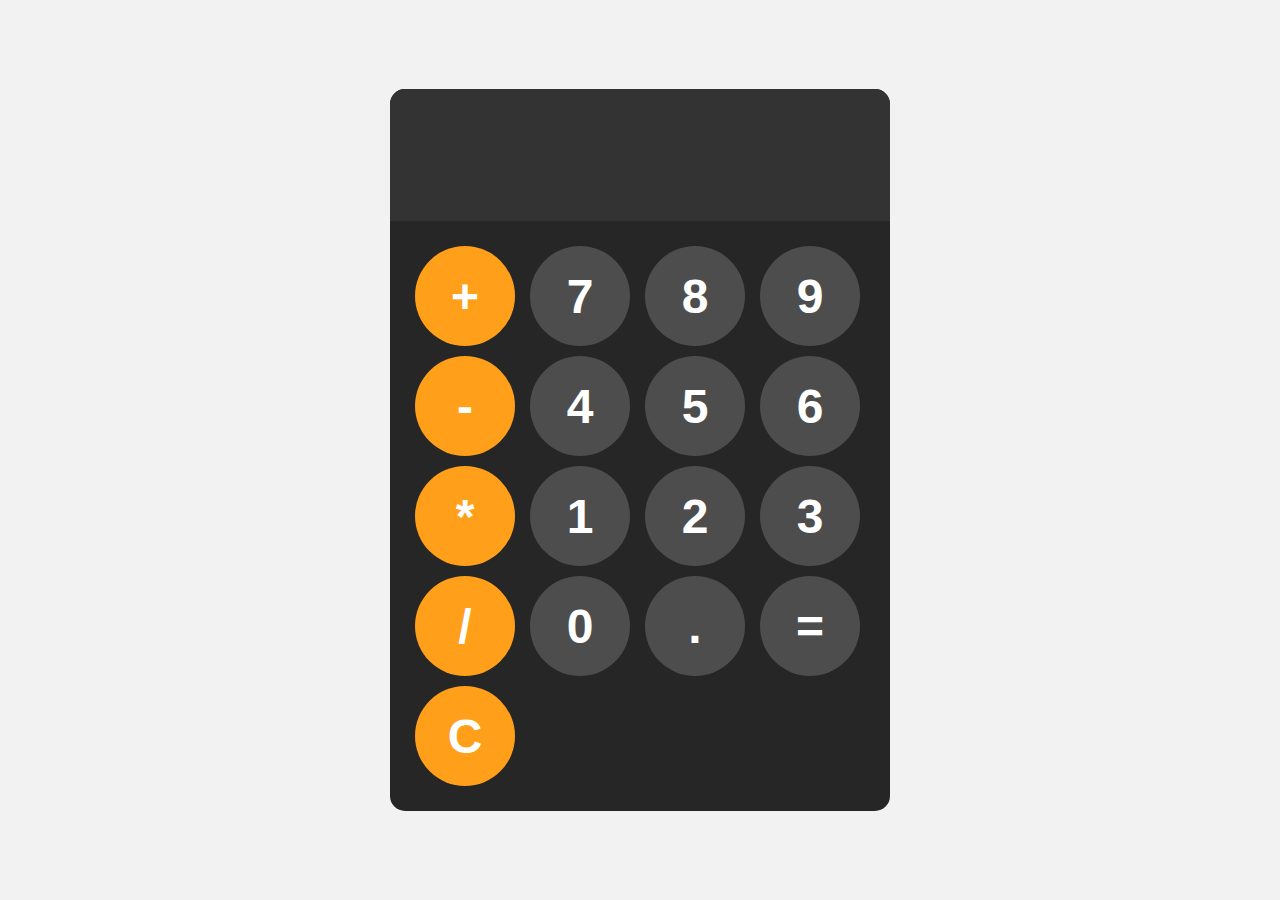
<file: JavaSript Projects/Calculator/index.html>
<!DOCTYPE html>
<html lang="en">
<head>
    <meta charset="UTF-8">
    <meta name="viewport" content="width=device-width, initial-scale=1.0">
    <title>Document</title>
    <link rel="stylesheet" href="style.css">
</head>
<body>
    <div id="calculator">
        <input type="text" id="display" readonly>
        <div id="keys">
            <button onclick="appendToDisplay('+')" class="operator-btn">+</button>
            <button onclick="appendToDisplay('7')">7</button>
            <button onclick="appendToDisplay('8')">8</button>
            <button onclick="appendToDisplay('9')">9</button>
            <button onclick="appendToDisplay('-')" class="operator-btn">-</button>
            <button onclick="appendToDisplay('4')">4</button>
            <button onclick="appendToDisplay('5')">5</button>
            <button onclick="appendToDisplay('6')">6</button>
            <button onclick="appendToDisplay('*')" class="operator-btn">*</button>
            <button onclick="appendToDisplay('1')">1</button>
            <button onclick="appendToDisplay('2')">2</button>
            <button onclick="appendToDisplay('3')">3</button>
            <button onclick="appendToDisplay('/')" class="operator-btn">/</button>
            <button onclick="appendToDisplay('0')">0</button>
            <button onclick="appendToDisplay('.')" >.</button>

            <button onclick="calculate()">=</button>
            <button onclick="clearDisplay()"class="operator-btn">C</button>
        </div>


    </div>

    <script src="index.js"></script>
</body>
</html>
</file>
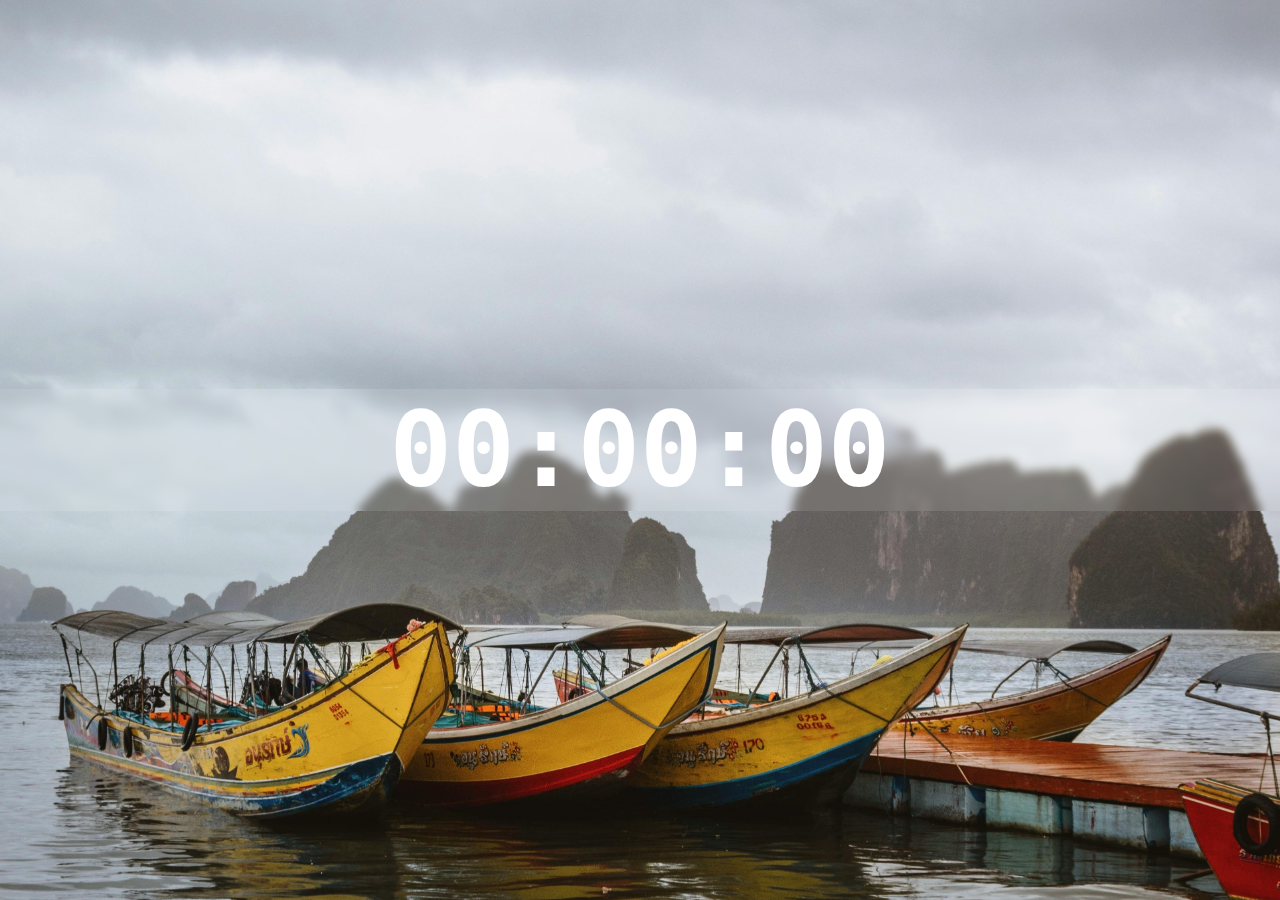
<file: JavaSript Projects/Digital Clock/index.html>
<!DOCTYPE html>
<html lang="en">
<head>
    <meta charset="UTF-8">
    <meta name="viewport" content="width=device-width, initial-scale=1.0">
    <title>Document</title>
    <link rel="stylesheet" href="style.css">
</head>
<body>
    <div id="clock-container">
        <div id="clock">00:00:00</div>
    </div>

    <script src="index.js"></script>
</body>
</html>
</file>
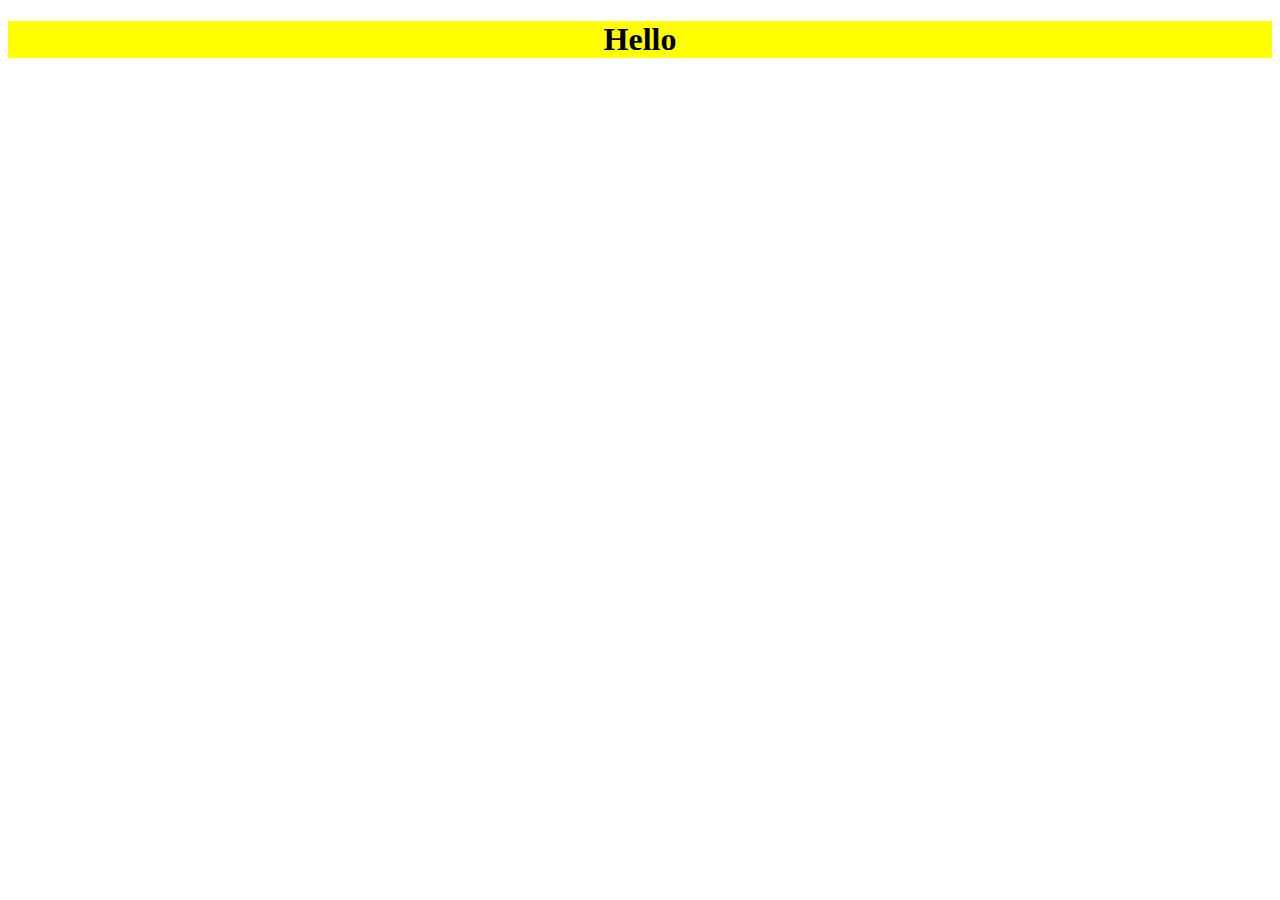
<file: JavaSript Projects/DOM/index.html>
<!DOCTYPE html>
<html lang="en">
<head>
    <meta charset="UTF-8">
    <meta name="viewport" content="width=device-width, initial-scale=1.0">
    <title>Document</title>
</head>
<body>
    <h1 id="my-head">Hello</h1>

    <script src="index.js"></script>
</body>
</html>
</file>
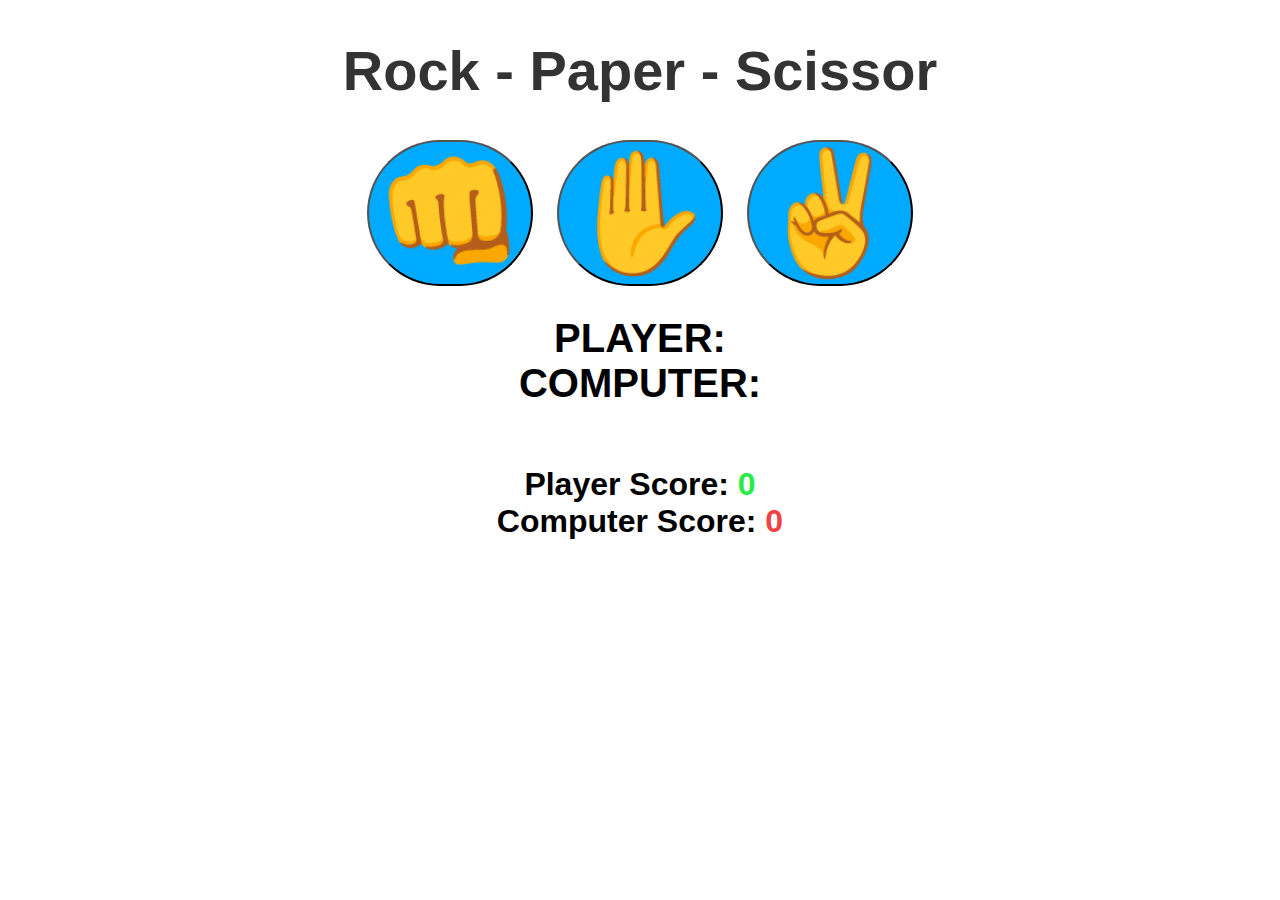
<file: JavaSript Projects/Rock-scaeser-paper/index.html>
<!DOCTYPE html>
<html lang="en">
<head>
    <meta charset="UTF-8">
    <meta name="viewport" content="width=device-width, initial-scale=1.0">
    <title>Document</title>
    <link rel="stylesheet" href="style.css">
</head>
<body>
    <h1>Rock - Paper - Scissor</h1>

    <div class="choices">
        <button onclick="playGame('rock')">👊</button>
        <button onclick="playGame('paper')">✋</button>
        <button onclick="playGame('scissors')">✌️</button>
    </div>

    <div id="playerDisplay">PLAYER:</div>
    <div id="computerDisplay">COMPUTER:</div>
    <div id="resultDisplay"></div>

    <div class="scoreDisplay">
        Player Score:
        <span id="playerScoreDisplay">0</span>
    </div>
    <div class="scoreDisplay">
        Computer Score:
        <span id="computerScoreDisplay">0</span>
    </div>

    <script src="index.js"></script>
</body>
</html>
</file>
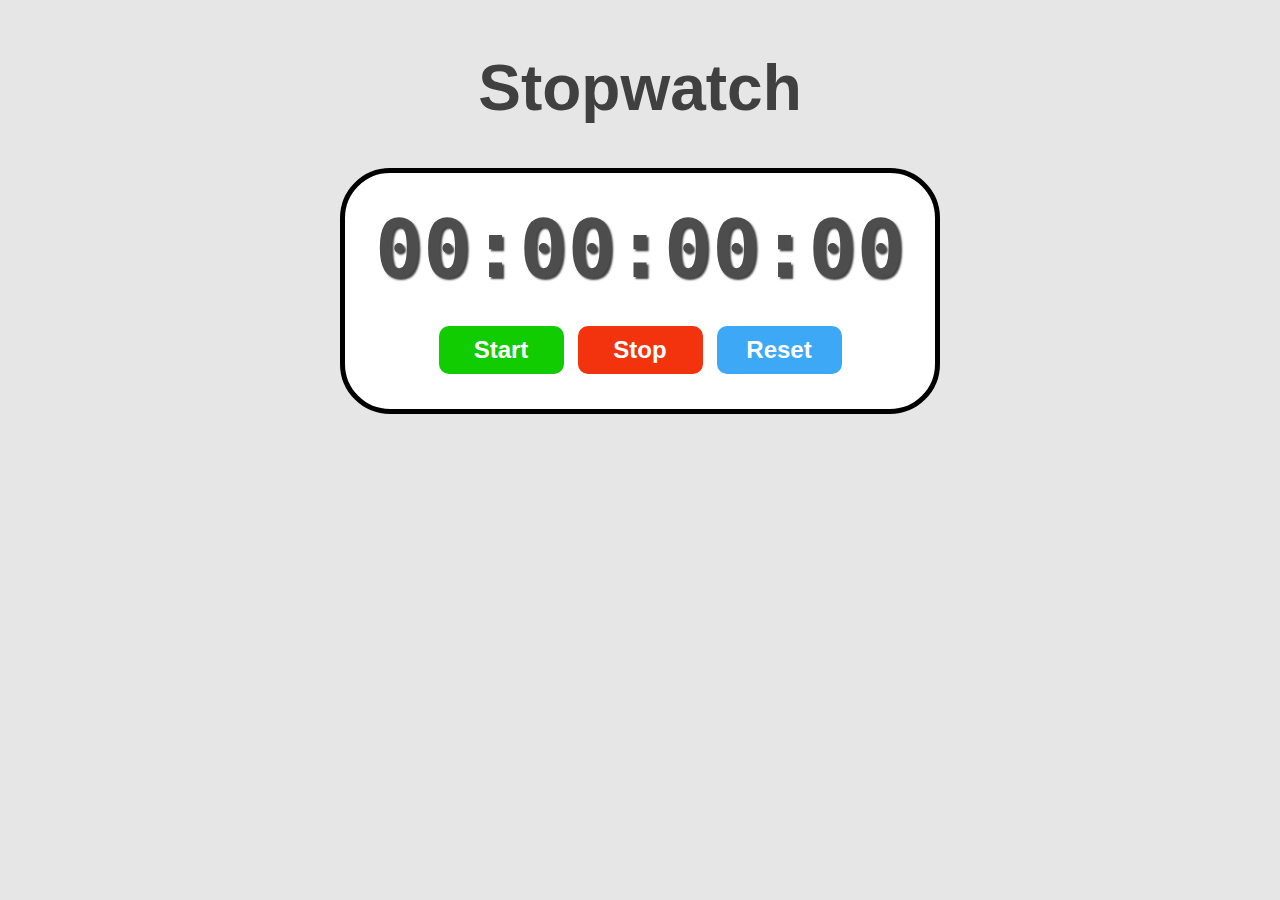
<file: JavaSript Projects/Stopwatch/index.html>
<!DOCTYPE html>
<html lang="en">
<head>
    <meta charset="UTF-8">
    <meta name="viewport" content="width=device-width, initial-scale=1.0">
    <title>Document</title>
    <link rel="stylesheet" href="stopwatch.css">
</head>
<body>
    <h1 id="myH1">Stopwatch</h1>

    <div id="container">
        <div id="display">
            00:00:00:00
        </div>
        <div id="controls">
            <button id="startBtn" onclick="start()">Start</button>
            <button id="stopBtn" onclick="stop()">Stop</button>
            <button id="resetBtn" onclick="Reset()">Reset</button>
        </div>
    </div>
    <script src="stopwatch.js"></script>
</body>
</html>
</file>
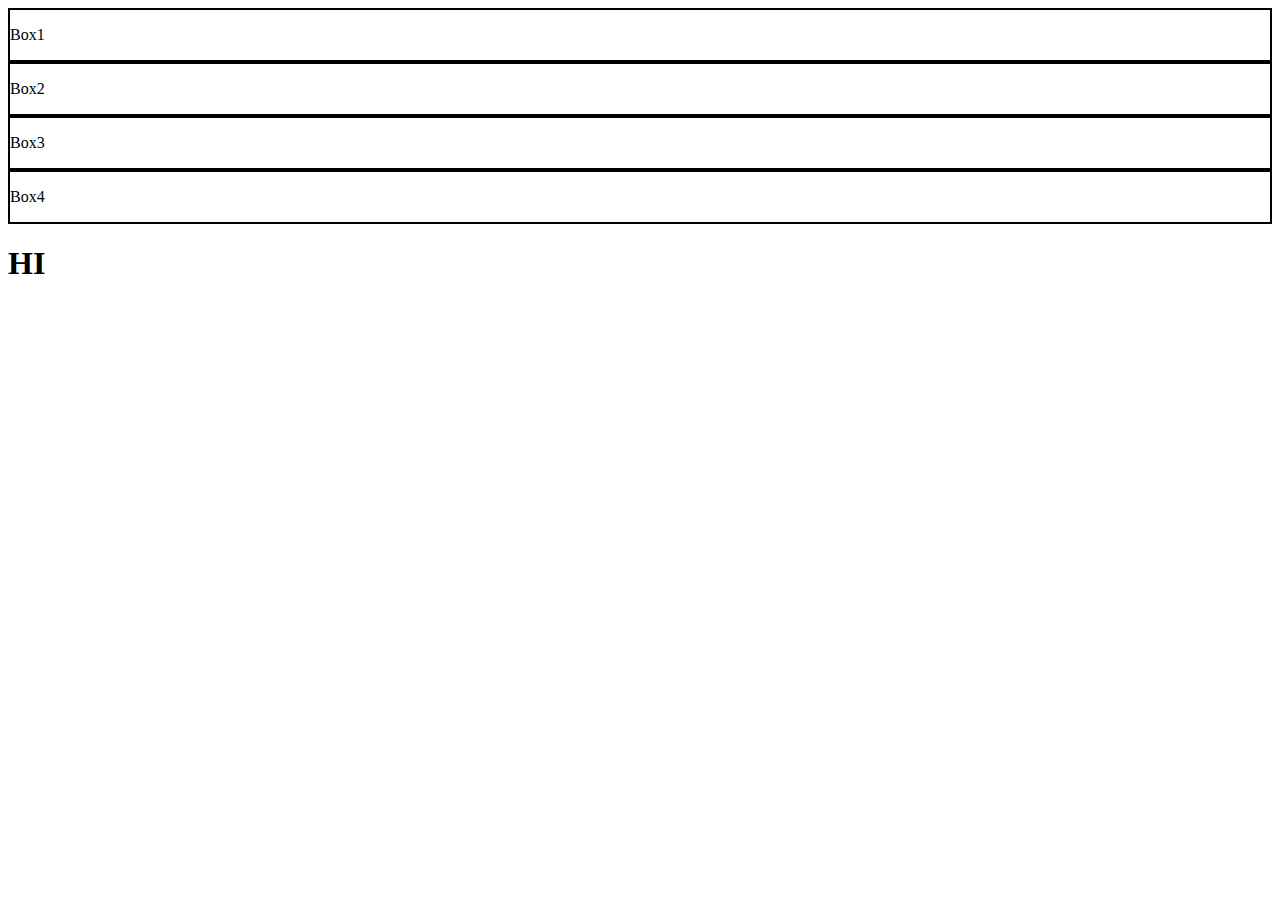
<file: JavaSript Projects/DOM/d/index.html>
<!DOCTYPE html>
<html lang="en">
<head>
    <meta charset="UTF-8">
    <meta name="viewport" content="width=device-width, initial-scale=1.0">
    <title>Document</title>
    <link rel="stylesheet" href="style.css">
</head>
<body>
    
    <div id="box1"class="box">
        <p>Box1</p>
    </div>
    <div id="box2"class="box">
        <p>Box2</p>
    </div>
    <div id="box3"class="box">
        <p>Box3</p>
    </div>
    <div id="box4"class="box">
        <p>Box4</p>
    </div>


    <script src="index.js"></script>
</body>
</html>
</file>
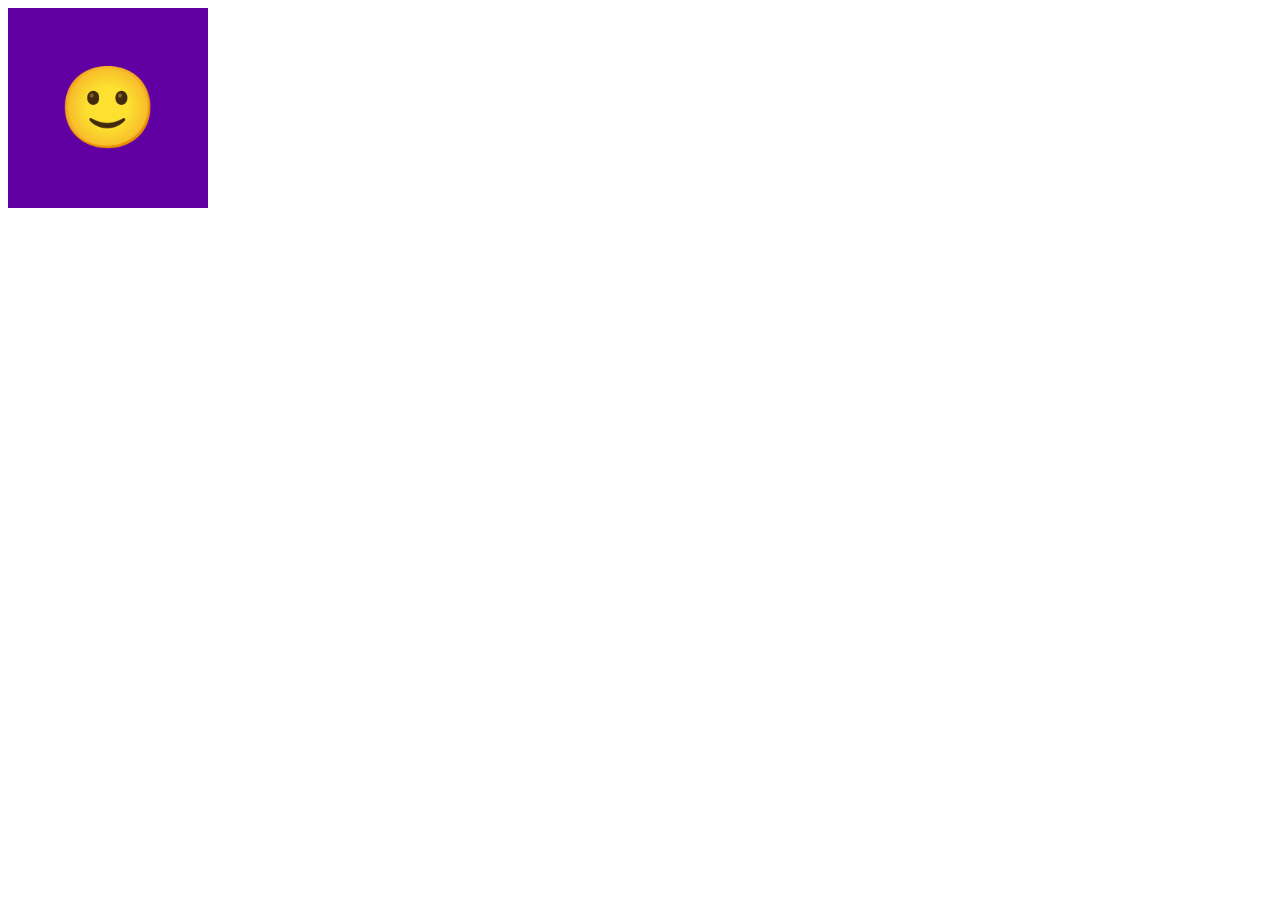
<file: JavaSript Projects/DOM/keyEvents/index.html>
<!DOCTYPE html>
<html lang="en">
<head>
    <meta charset="UTF-8">
    <meta name="viewport" content="width=device-width, initial-scale=1.0">
    <title>Document</title>
    <link rel="stylesheet" href="style.css">
</head>
<body>
    <div id="myBox">🙂</div>

    <script src="index.js"></script>
</body>
</html>
</file>
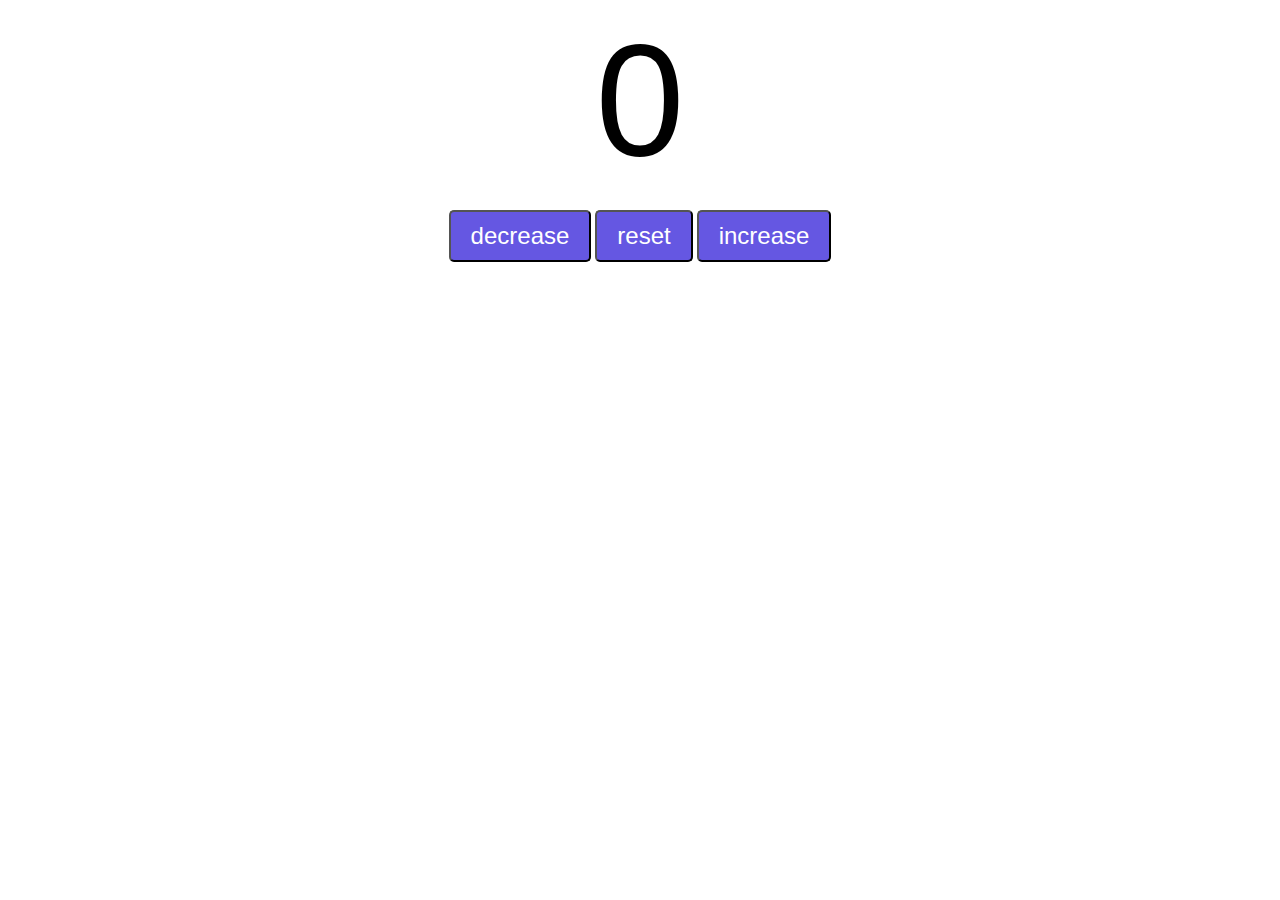
<file: JavaSript Projects/counter/counter.html>
<!DOCTYPE html>
<html lang="en">
<head>
    <meta charset="UTF-8">
    <meta name="viewport" content="width=device-width, initial-scale=1.0">
    <title>Document</title>
    <link rel="stylesheet" href="counter.css">
</head>
<body>
    <label id="countLabel" for="">0</label> <br>
  
  <div id="btnContainer">
    <button id="decreaseBtn" class="buttons">decrease</button>
    <button id="resetBtn" class="buttons">reset</button>
    <button id="increaseBtn" class="buttons">increase</button>
  </div>

  <script src="counter.js"></script>
</body>
</html>
</file>
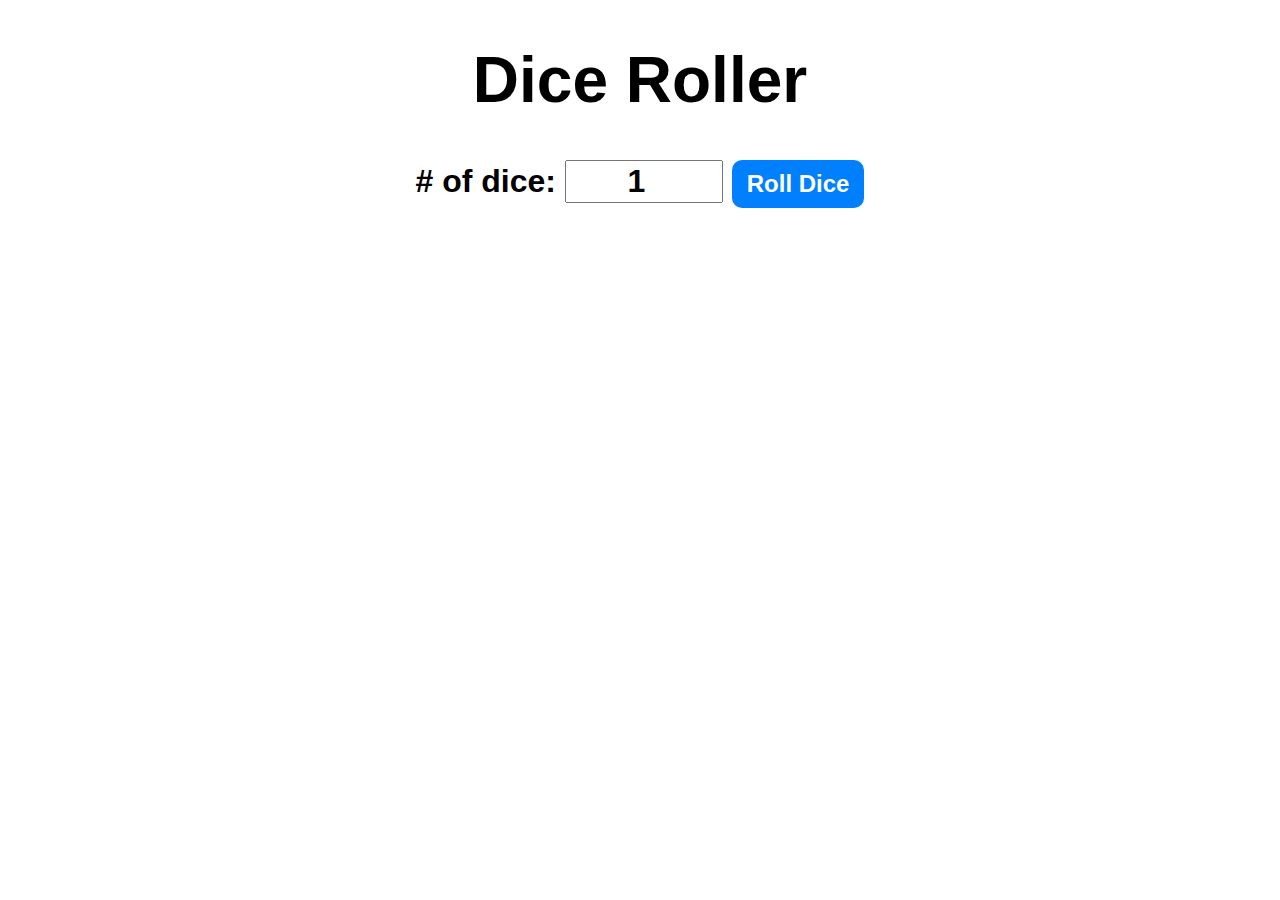
<file: JavaSript Projects/Roller Dice/roller.html>
<!DOCTYPE html>
<html lang="en">
<head>
    <meta charset="UTF-8">
    <meta name="viewport" content="width=device-width, initial-scale=1.0">
    <title>Document</title>
    <link rel="stylesheet" href="roller.css">
</head>
<body>
    <div class="container">
        <h1>Dice Roller</h1>
        <label># of dice:</label>
        <input type="number" id="numOfDice" value="1" min="1">
        <button onclick="rollDice()">Roll Dice</button>
        <div id="diceResult"></div>
        <div id="diceImage"></div>
    </div>


<script src="roller.js"></script>
</body>
</html>
</file>
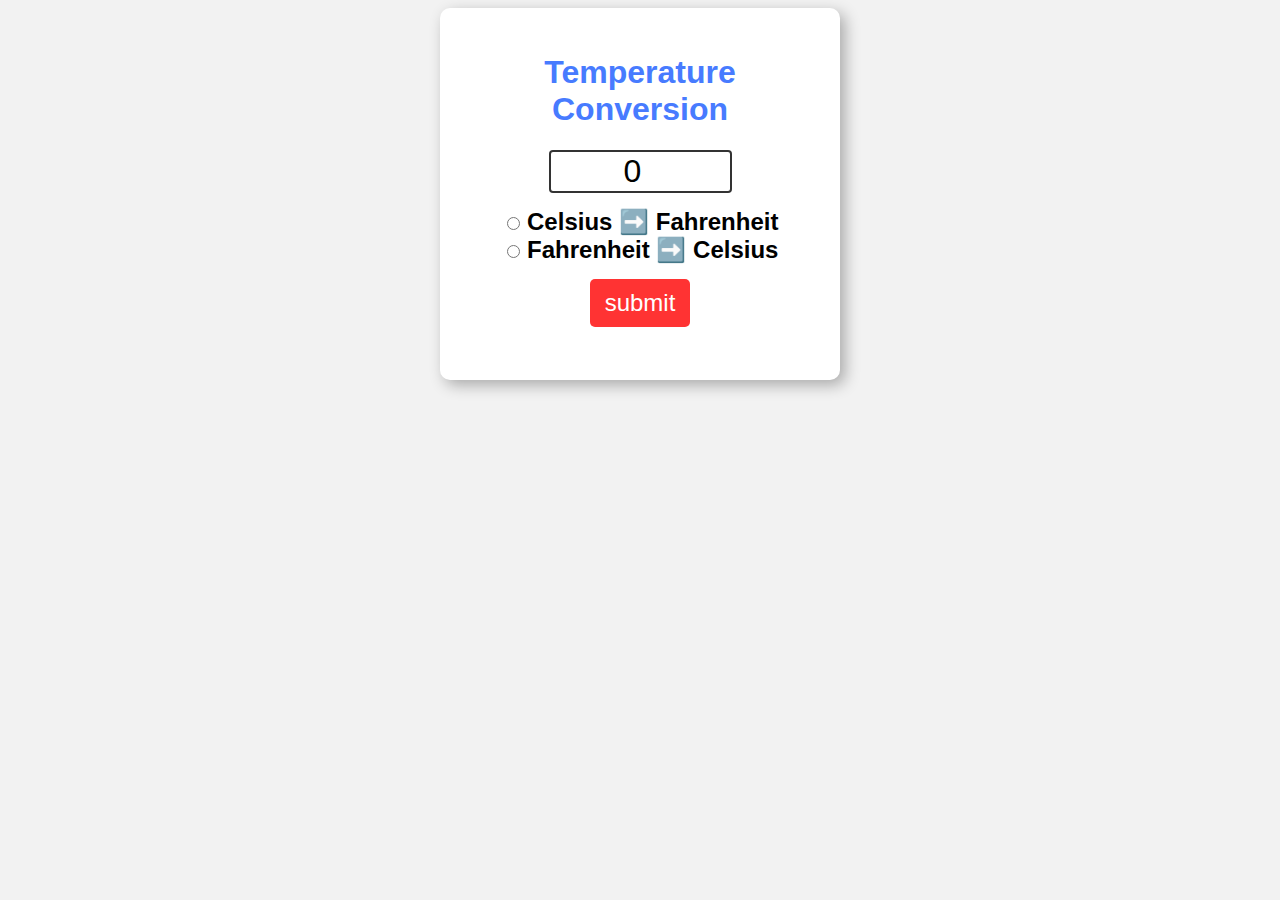
<file: JavaSript Projects/Temperature Conversion/temp.html>
<!DOCTYPE html>
<html lang="en">
<head>
    <meta charset="UTF-8">
    <meta name="viewport" content="width=device-width, initial-scale=1.0">
    <title>Document</title>
    <link rel="stylesheet" href="temp.css">
</head>
<body>
    <form action="">
    <h1>Temperature Conversion</h1>
    
    <input type="number" id="textBox" value="0"><br>

    <input type="radio" name="unit" id="toFahrenheit">
    <label for="toFahrenheit">Celsius ➡️ Fahrenheit</label><br>
    
    <input type="radio" name="unit" id="toCelsius">
    <label for="toCelsius">Fahrenheit ➡️ Celsius</label><br>

    <button type="button" onclick="convert()">submit</button>
    <p id="result"></p>
    </form>
    <script src="temp.js"></script>
</body>
</html>
</file>
<file: JavaSript Projects/Calculator/style.css>
body{
    margin: 0;
    display: flex;
    justify-content: center;
    align-items: center;
    height: 100vh;
    background-color: hsl(0, 0%, 95%);

}
#calculator{
    font-family: Arial, sans-serif;
    background-color: hsl(0, 0%, 15%);
    border-radius: 15px;
    max-width: 500px;
    overflow: hidden;
}
#display{
    width: 100%;
    padding: 20px;
    font-size: 5rem;
    text-align: left;
    border: none;
    background-color: hsl(0, 0%, 20%);
    color: white;
}
#keys{
    display: grid;
    grid-template-columns: repeat(4, 1fr);
    gap: 10px;
    padding: 25px;
}
button{
    width: 100px;
    height: 100px;
    border-radius: 50px;
    border: none;
    background-color: hsl(0, 0%, 30%);
    color: white;
    font-size: 3rem;
    font-weight: bold;
    cursor: pointer;
}
button:hover{
    background-color: hsl(0, 0%, 40%);

}
button:active{
    background-color: hsl(0, 0%, 50%);

}
.operator-btn{
   background-color: hsl(35, 100%, 55%); 
}
.operator-btn:hover{
   background-color: hsl(35, 100%, 65%); 
}
.operator-btn:active{
   background-color: hsl(35, 100%, 75%); 
}
</file>
<file: JavaSript Projects/Digital Clock/style.css>
body{
    margin: 0;
    background-image:url(pexels-leefinvrede-28506421.jpg) ;
    background-position: center;
    background-size: cover;
    background-repeat: no-repeat;
}
#clock-container{
    display: flex;
    justify-content: center;
    align-items: center;
    height: 100vh;
}
#clock{
    font-family: monospace;
    font-size: 6.5rem;
    font-weight: bold;
    text-align: center;
    color: white;
    backdrop-filter: blur(5px);
    background-color: hsla(0, 0%, 100%, 0.101);
    width: 100%;
}
</file>
<file: JavaSript Projects/Rock-scaeser-paper/style.css>
body{
    font-family: Arial, sans-serif;
    font-weight: bold;
    margin: 0;
    display: flex;
    flex-direction: column;
    align-items: center;
}
h1{
    font-size: 3.5rem;
    color: hsl(0, 0%, 20%);
}
.choices{
    margin-bottom: 30px;
}
.choices button{
    font-size: 7.5rem;
    min-width: 160px;
    margin: 0 10px;
    border-radius: 250px;
    background-color: hsl(200, 100%, 50%);
    cursor: pointer;
    transform: background-color 0.5s ease ;
}
.choices button:hover{
    background-color: hsl(200, 100%, 70%);
}
#playerDisplay, #computerDisplay{
    font-size: 2.5rem;
}
#resultDisplay{
    font-size: 5rem;
    margin: 30px 0;
}
.scoreDisplay{
    font-size: 2rem;
}
.greenText, #playerScoreDisplay{
color: hsl(130, 84%, 54%);
}
.redText, #computerScoreDisplay{
    color: hsl(0, 84%, 60%);
}
</file>
<file: JavaSript Projects/Stopwatch/stopwatch.css>
body{
    display: flex;
    flex-direction: column;
    align-items: center;
    background-color: hsl(0, 0%, 90%);
}
#myH1{
    font-size: 4rem;
    font-family: "Arial", sans-serif;
    color: hsl(0, 0%, 25%);
    
}
#container{
    display: flex;
    flex-direction: column;
    align-items: center;
    padding: 30px;
    border: 5px solid;
    border-radius: 50px;
    background-color: white;
}
#display{
    font-size: 5rem;
    font-family: monospace;
    font-weight: bold;
    color: hsl(0, 0%, 30%);
    text-shadow: 2px 2px 2px hsla(0, 0%, 0%, 0.75);
    margin-bottom: 25px;
}
#controls button{
    font-size: 1.5rem;
    font-weight: bold;
    padding: 10px 20px;
    margin: 5px;
    min-width: 125px;
    border: none;
    border-radius: 10px;
    cursor: pointer;
    color: white;
    transition: background-color 0.5 ease;

}
#startBtn{
    background-color: hsl(115, 100%, 40%);
}
#startBtn:hover{
    background-color: hsl(115, 100%, 30%);
}
#stopBtn{
    background-color: hsl(10, 90%, 50%);
}
#stopBtn:hover{
    background-color: hsl(10, 90%, 40%);
}
#resetBtn{
    background-color: hsl(205, 90%, 60%);
}
#resetBtn:hover{
    background-color: hsl(205, 90%, 50%);
}
</file>
<file: JavaSript Projects/DOM/d/style.css>
.box{
    border: 2px solid black;
}
</file>
<file: JavaSript Projects/DOM/keyEvents/style.css>
#myBox{
    width: 200px;
    height: 200px;
    background-color: rgb(97, 0, 162);
    font-size: 5rem;
    display: flex;
    justify-content: center;
    align-items: center;
    position: relative;
}
</file>
<file: JavaSript Projects/counter/counter.css>
#countLabel{

    display: block;
    text-align: center;
    font-size: 10em;
    font-family: Helvetica;
}
#btnContainer{
    text-align: center;
}

.buttons{

    padding: 10px 20px;
    font-size: 1.5em;
    color: white;
    background-color: rgb(101, 87, 226);
    border-radius: 5px;
    cursor: pointer;
    transition: background-color 0.25s;
}

.buttons:hover{
    background-color: rgb(58, 46, 158) ;
}
</file>
<file: JavaSript Projects/Roller Dice/roller.css>
.container{
    font-family: Arial, sans-serif;
    text-align: center;
    font-size: 2rem;
    font-weight: bold;

}

button{

    font-size: 1.5rem;
    padding: 10px 15px;
    border-radius: 10px;
    border: none;
    background-color: hsl(210, 100%, 50%);
    color: white;
    font-weight: bold;
    cursor: pointer;
}

button:hover{
    background-color: hsl(210, 100%, 60%) ;
}
button:active{
    background-color: hsl(210, 100%, 70%) ;
}
input{
    font-size: 2rem;
    width: 150px;
    text-align: center;
    font-weight: bold;
}
#diceImage img{
    width: 150px;
    margin: 5px;
}
#diceResult{
    margin: 25px;
}
</file>
<file: JavaSript Projects/Temperature Conversion/temp.css>
body{

    font-family: Arial, sans-serif;
    background-color: hsl(0, 0%, 95%);
}

h1{
color: hsl(223, 100%, 64%);

}

form{
    background-color: hsl(0, 0%, 100%);
    text-align: center;
    max-width: 350px;
    margin: auto;
    padding: 25px;
    border-radius: 10px;
    box-shadow: 5px 5px 15px hsla(0, 0%, 0%, 0.3);

}
#textBox{
    width: 50%;
    text-align: center;
    font-size: 2em;
    border: 2px solid hsla(0, 0%, 0%, 0.8);
    border-radius: 4px;
    margin-bottom: 15px;
}

label{
    font-size: 1.5em;
    font-weight: bold;
}

button{
    margin-top: 15px;
    background-color: hsl(0,100%,60%);
    color: white;
    font-size: 1.5em;
    border: none;
    padding: 10px 15px;
    border-radius: 5px;
    cursor: pointer;
}

button:hover{
    background-color: hsl(0,100%,50%);
}

#result{
    font-size: 1.75em;
    font-weight: bold;
}
</file>
